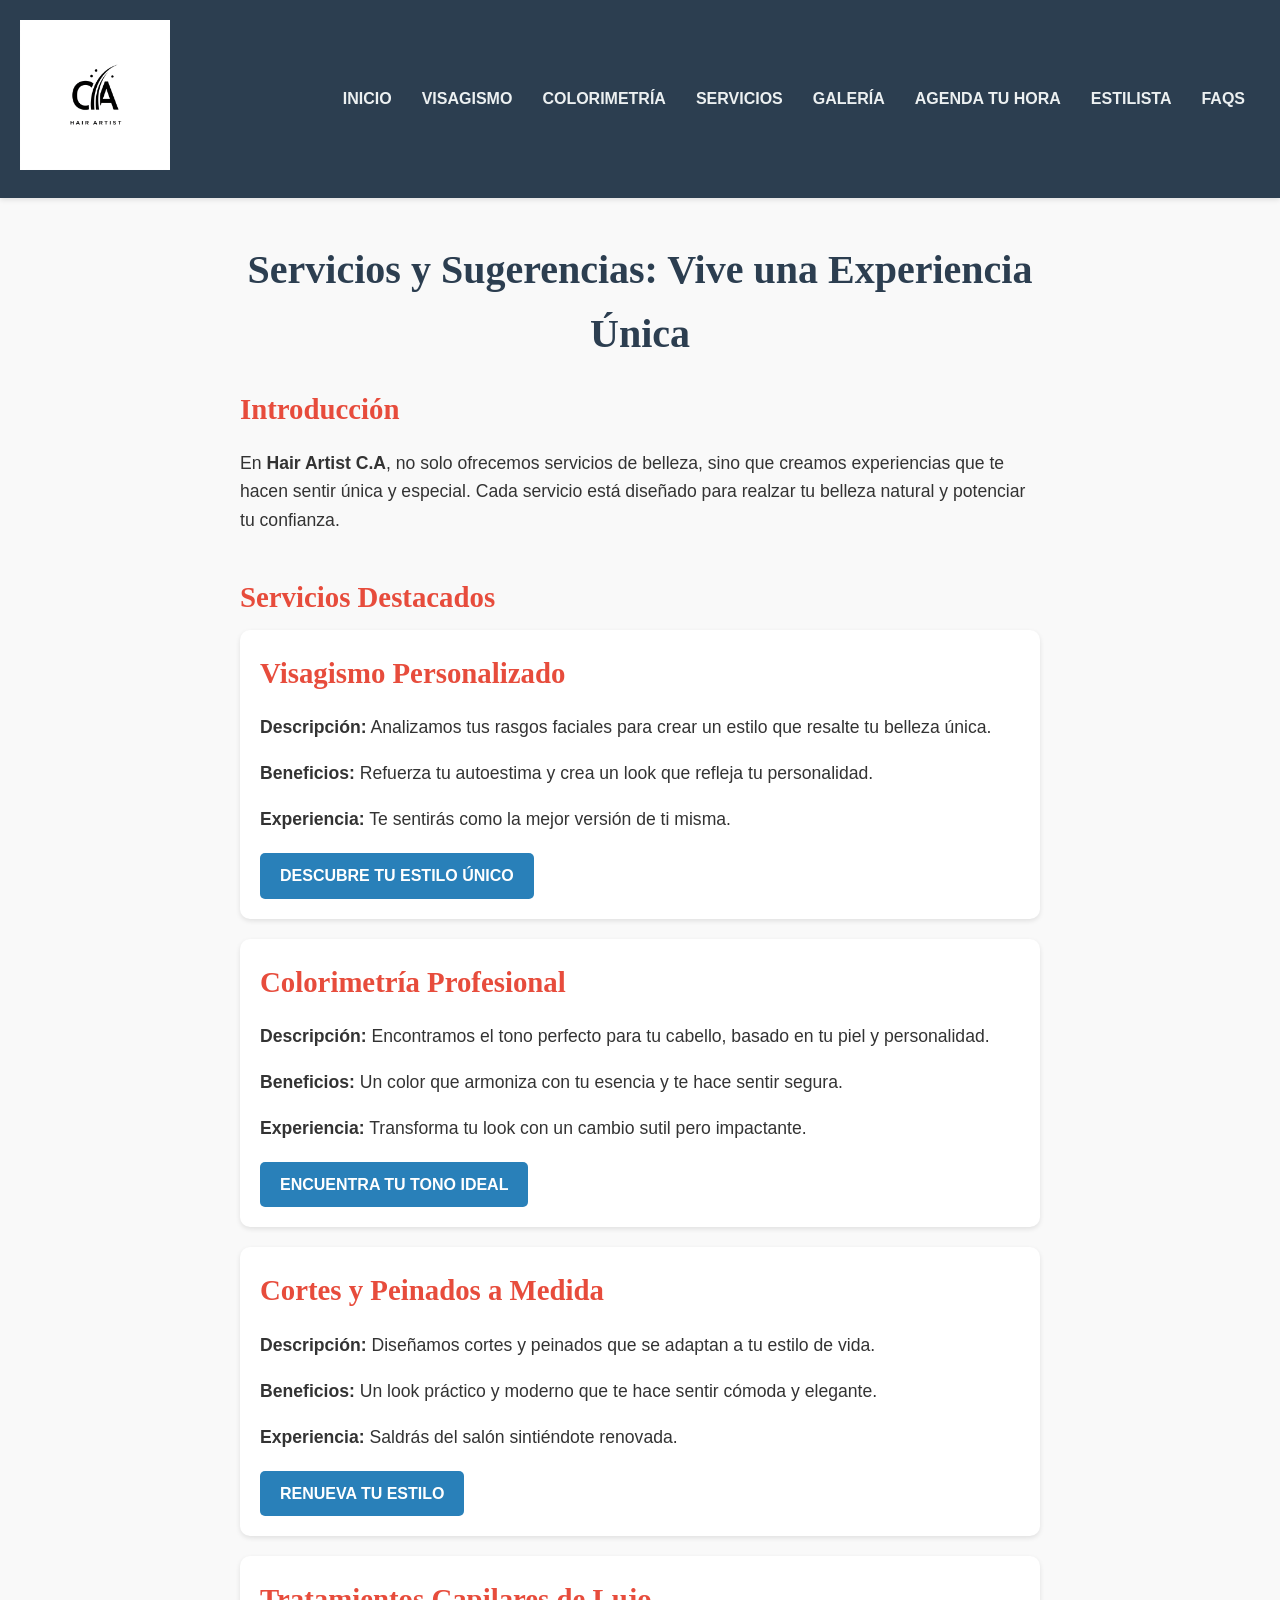
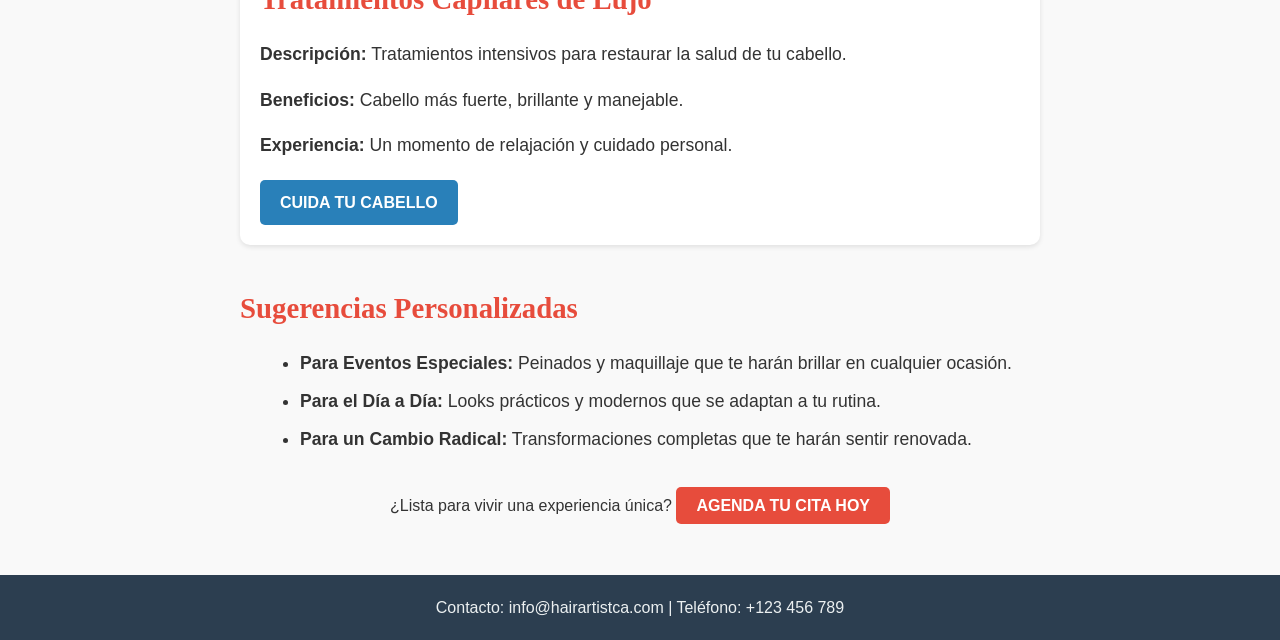
<file: servicios-sugerencias.html>
<!DOCTYPE html>
<html lang="es">
<head>
    <meta charset="UTF-8">
    <meta name="viewport" content="width=device-width, initial-scale=1.0">
    <title>Servicios y Sugerencias - Hair Artist C.A</title>
    <link rel="stylesheet" href="style.css">
    <link rel="icon" href="imagenes/logo-principal.png" type="image/png">
</head>
<body>
    <header>
        <div class="logo">
            <img src="imagenes/logo-principal.png" alt="Logo Hair Artist C.A">
        </div>
        <nav>
            <button class="menu-toggle" aria-label="Abrir menú" aria-expanded="false">☰</button>
            <ul class="menu" aria-hidden="true">
                <li><a href="index.html">Inicio</a></li>
                <li><a href="visagismo.html">Visagismo</a></li>
                <li><a href="colorimetria.html">Colorimetría</a></li>
                <li><a href="servicios-sugerencias.html">Servicios</a></li>
                <li><a href="galeria.html">Galería</a></li>
                <li><a href="agenda.html">Agenda tu Hora</a></li>
                <li><a href="estilista.html">Estilista</a></li>
                <li><a href="faqs.html">FAQs</a></li>
            </ul>
        </nav>
    </header>

    <main>
        <section class="servicios-section">
            <h1>Servicios y Sugerencias: Vive una Experiencia Única</h1>

            <!-- Introducción -->
            <div class="content-block">
                <h2>Introducción</h2>
                <p>En <strong>Hair Artist C.A</strong>, no solo ofrecemos servicios de belleza, sino que creamos experiencias que te hacen sentir única y especial. Cada servicio está diseñado para realzar tu belleza natural y potenciar tu confianza.</p>
            </div>

            <!-- Servicios Destacados -->
            <div class="content-block">
                <h2>Servicios Destacados</h2>

                <!-- Visagismo Personalizado -->
                <div class="servicio">
                    <h3>Visagismo Personalizado</h3>
                    <p><strong>Descripción:</strong> Analizamos tus rasgos faciales para crear un estilo que resalte tu belleza única.</p>
                    <p><strong>Beneficios:</strong> Refuerza tu autoestima y crea un look que refleja tu personalidad.</p>
                    <p><strong>Experiencia:</strong> Te sentirás como la mejor versión de ti misma.</p>
                    <a href="agenda.html" class="btn">Descubre tu estilo único</a>
                </div>

                <!-- Colorimetría Profesional -->
                <div class="servicio">
                    <h3>Colorimetría Profesional</h3>
                    <p><strong>Descripción:</strong> Encontramos el tono perfecto para tu cabello, basado en tu piel y personalidad.</p>
                    <p><strong>Beneficios:</strong> Un color que armoniza con tu esencia y te hace sentir segura.</p>
                    <p><strong>Experiencia:</strong> Transforma tu look con un cambio sutil pero impactante.</p>
                    <a href="agenda.html" class="btn">Encuentra tu tono ideal</a>
                </div>

                <!-- Cortes y Peinados a Medida -->
                <div class="servicio">
                    <h3>Cortes y Peinados a Medida</h3>
                    <p><strong>Descripción:</strong> Diseñamos cortes y peinados que se adaptan a tu estilo de vida.</p>
                    <p><strong>Beneficios:</strong> Un look práctico y moderno que te hace sentir cómoda y elegante.</p>
                    <p><strong>Experiencia:</strong> Saldrás del salón sintiéndote renovada.</p>
                    <a href="agenda.html" class="btn">Renueva tu estilo</a>
                </div>

                <!-- Tratamientos Capilares de Lujo -->
                <div class="servicio">
                    <h3>Tratamientos Capilares de Lujo</h3>
                    <p><strong>Descripción:</strong> Tratamientos intensivos para restaurar la salud de tu cabello.</p>
                    <p><strong>Beneficios:</strong> Cabello más fuerte, brillante y manejable.</p>
                    <p><strong>Experiencia:</strong> Un momento de relajación y cuidado personal.</p>
                    <a href="agenda.html" class="btn">Cuida tu cabello</a>
                </div>
            </div>

            <!-- Sugerencias Personalizadas -->
            <div class="content-block">
                <h2>Sugerencias Personalizadas</h2>
                <ul>
                    <li><strong>Para Eventos Especiales:</strong> Peinados y maquillaje que te harán brillar en cualquier ocasión.</li>
                    <li><strong>Para el Día a Día:</strong> Looks prácticos y modernos que se adaptan a tu rutina.</li>
                    <li><strong>Para un Cambio Radical:</strong> Transformaciones completas que te harán sentir renovada.</li>
                </ul>
            </div>

            <!-- Llamado a la Acción Final -->
            <div class="cta">
                <p>¿Lista para vivir una experiencia única? <a href="agenda.html" class="btn">Agenda tu cita hoy</a></p>
            </div>
        </section>
    </main>

    <footer>
        <p>Contacto: info@hairartistca.com | Teléfono: +123 456 789</p>
    </footer>

    <script src="script.js"></script>
</body>
</html>
</file>
<file: style.css>
/* ============================================= */
/* Estilos Generales */
/* ============================================= */
body {
    font-family: 'Roboto', sans-serif;
    margin: 0;
    padding: 0;
    background-color: #F9F9F9;
    color: #333333;
    line-height: 1.6;
}

h1, h2, h3 {
    font-family: 'Playfair Display', serif;
    color: #2C3E50;
    margin-top: 0;
}

a {
    color: #2980B9;
    text-decoration: none;
    transition: color 0.3s ease;
}

a:hover {
    color: #E74C3C;
}

/* ============================================= */
/* Header */
/* ============================================= */
header {
    background-color: #2C3E50;
    padding: 20px;
    display: flex;
    justify-content: space-between;
    align-items: center;
    box-shadow: 0 2px 5px rgba(0, 0, 0, 0.1);
}

header .logo img {
    max-width: 150px;
}

nav .menu-toggle {
    display: none;
    background: none;
    border: none;
    color: #ECF0F1;
    font-size: 24px;
    cursor: pointer;
}

nav .menu {
    list-style: none;
    margin: 0;
    padding: 0;
    display: flex;
}

nav .menu li {
    margin: 0 15px;
}

nav .menu li a {
    color: #ECF0F1;
    font-weight: bold;
    text-transform: uppercase;
}

nav .menu li a:hover {
    color: #F1C40F;
}

/* ============================================= */
/* Botones */
/* ============================================= */
.btn {
    background-color: #E74C3C;
    color: #FFFFFF;
    padding: 10px 20px;
    border: none;
    border-radius: 5px;
    cursor: pointer;
    transition: background-color 0.3s ease;
    text-transform: uppercase;
    font-weight: bold;
}

.btn:hover {
    background-color: #C0392B;
}

/* ============================================= */
/* Secciones */
/* ============================================= */
section {
    padding: 40px 20px;
    text-align: center;
}

section img {
    max-width: 100%;
    height: auto;
    border-radius: 10px;
    margin-bottom: 20px;
}

/* ============================================= */
/* Banner de Productos y Colaboraciones */
/* ============================================= */
.banner {
    display: flex;
    justify-content: space-around;
    flex-wrap: wrap;
    margin-bottom: 40px;
}

.banner img {
    max-width: 45%;
    border-radius: 10px;
    margin: 10px;
}

/* ============================================= */
/* Formularios */
/* ============================================= */
form {
    max-width: 600px;
    margin: 0 auto;
    text-align: left;
}

form label {
    display: block;
    margin-bottom: 5px;
    font-weight: bold;
    color: #2C3E50;
}

form input, form select, form textarea {
    width: 100%;
    padding: 10px;
    margin-bottom: 15px;
    border: 1px solid #DDD;
    border-radius: 5px;
    font-size: 1em;
}

form button {
    background-color: #2980B9;
    color: #FFFFFF;
    padding: 10px 20px;
    border: none;
    border-radius: 5px;
    cursor: pointer;
    transition: background-color 0.3s ease;
}

form button:hover {
    background-color: #1C5980;
}

/* ============================================= */
/* Galería */
/* ============================================= */
.galeria {
    display: flex;
    flex-wrap: wrap;
    justify-content: space-around;
}

.galeria-item {
    width: 300px;
    margin-bottom: 20px;
    text-align: center;
}

.galeria-item img {
    max-width: 100%;
    height: auto;
    border-radius: 10px;
    transition: transform 0.3s ease;
}

.galeria-item img:hover {
    transform: scale(1.05);
}

/* ============================================= */
/* Footer */
/* ============================================= */
footer {
    background-color: #2C3E50;
    color: #ECF0F1;
    padding: 20px;
    text-align: center;
}

footer p {
    margin: 0;
}

/* ============================================= */
/* Responsive Design */
/* ============================================= */
@media (max-width: 768px) {
    nav .menu-toggle {
        display: block;
    }

    nav .menu {
        display: none;
        flex-direction: column;
        width: 100%;
    }

    nav .menu.active {
        display: flex;
    }

    nav .menu li {
        margin: 10px 0;
    }

    .banner img {
        max-width: 100%;
    }

    .servicios-grid, .testimonios-grid {
        flex-direction: column;
        align-items: center;
    }
}

/* ============================================= */
/* Estilos para la Sección de FAQs */
/* ============================================= */
.faqs-section {
    padding: 40px 20px;
    text-align: center;
    max-width: 800px;
    margin: 0 auto;
}

.faqs-section h1 {
    font-size: 2.5em;
    margin-bottom: 20px;
}

.faqs-section p {
    font-size: 1.1em;
    margin-bottom: 30px;
}

.faq-form {
    background-color: #FFFFFF;
    padding: 20px;
    border-radius: 10px;
    box-shadow: 0 2px 5px rgba(0, 0, 0, 0.1);
    margin-bottom: 40px;
}

.faq-form label {
    display: block;
    margin-bottom: 10px;
    font-weight: bold;
    color: #2C3E50;
}

.faq-form textarea {
    width: 100%;
    padding: 10px;
    margin-bottom: 15px;
    border: 1px solid #DDD;
    border-radius: 5px;
    font-size: 1em;
    resize: vertical;
}

.faq-form button {
    background-color: #2980B9;
    color: #FFFFFF;
    padding: 10px 20px;
    border: none;
    border-radius: 5px;
    cursor: pointer;
    transition: background-color 0.3s ease;
}

.faq-form button:hover {
    background-color: #1C5980;
}

.faq-list {
    text-align: left;
}

.faq-item {
    background-color: #FFFFFF;
    margin-bottom: 20px;
    padding: 20px;
    border-radius: 10px;
    box-shadow: 0 2px 5px rgba(0, 0, 0, 0.1);
}

.faq-item h3 {
    margin-top: 0;
    color: #E74C3C;
}

.faq-item p {
    margin: 10px 0;
}

.faq-item em {
    color: #888;
    font-size: 0.9em;
}

/* Estilos para la sección de Visagismo */
.visagismo-section {
    padding: 40px 20px;
    max-width: 800px;
    margin: 0 auto;
    text-align: left;
}

.visagismo-section h1 {
    font-size: 2.5em;
    margin-bottom: 20px;
    text-align: center;
}

.content-block {
    margin-bottom: 40px;
}

.content-block h2 {
    font-size: 1.8em;
    color: #E74C3C;
    margin-bottom: 10px;
}

.content-block p, .content-block ul, .content-block ol {
    font-size: 1.1em;
    line-height: 1.6;
}

.content-block ul, .content-block ol {
    margin-left: 20px;
}

.content-block li {
    margin-bottom: 10px;
}

.cta {
    text-align: center;
    margin-top: 40px;
}

.cta .btn {
    background-color: #2980B9;
    color: #FFFFFF;
    padding: 10px 20px;
    border-radius: 5px;
    text-transform: uppercase;
}

.cta .btn:hover {
    background-color: #1C5980;
}

/* Estilos para las imágenes de Visagismo */
.visagismo-img {
    max-width: 100%;
    height: auto;
    border-radius: 10px;
    margin: 20px 0;
    box-shadow: 0 2px 5px rgba(0, 0, 0, 0.1);
}

/* Ajustes para dispositivos móviles */
@media (max-width: 768px) {
    .visagismo-img {
        margin: 10px 0;
    }
}

/* Estilos para la sección de Colorimetría */
.colorimetria-section {
    padding: 40px 20px;
    max-width: 800px;
    margin: 0 auto;
    text-align: left;
}

.colorimetria-section h1 {
    font-size: 2.5em;
    margin-bottom: 20px;
    text-align: center;
}

.colorimetria-img {
    max-width: 100%;
    height: auto;
    border-radius: 10px;
    margin: 20px 0;
    box-shadow: 0 2px 5px rgba(0, 0, 0, 0.1);
}

/* Ajustes para dispositivos móviles */
@media (max-width: 768px) {
    .colorimetria-img {
        margin: 10px 0;
    }
}

/* Estilos para la sección de Servicios */
.servicios-section {
    padding: 40px 20px;
    max-width: 800px;
    margin: 0 auto;
    text-align: left;
}

.servicios-section h1 {
    font-size: 2.5em;
    margin-bottom: 20px;
    text-align: center;
}

.servicio {
    background-color: #FFFFFF;
    padding: 20px;
    border-radius: 10px;
    box-shadow: 0 2px 5px rgba(0, 0, 0, 0.1);
    margin-bottom: 20px;
}

.servicio h3 {
    font-size: 1.8em;
    color: #E74C3C;
    margin-bottom: 10px;
}

.servicio p {
    font-size: 1.1em;
    line-height: 1.6;
    margin-bottom: 10px;
}

.servicio .btn {
    background-color: #2980B9;
    color: #FFFFFF;
    padding: 10px 20px;
    border-radius: 5px;
    text-transform: uppercase;
    font-weight: bold;
    display: inline-block;
    margin-top: 10px;
}

.servicio .btn:hover {
    background-color: #1C5980;
}

/* Ajustes para dispositivos móviles */
@media (max-width: 768px) {
    .servicio {
        padding: 15px;
    }

    .servicio h3 {
        font-size: 1.5em;
    }

    .servicio p {
        font-size: 1em;
    }
}

/* Estilos para la sección de Galería */
.galeria-section {
    padding: 40px 20px;
    max-width: 1200px;
    margin: 0 auto;
    text-align: center;
}

.galeria-section h1 {
    font-size: 2.5em;
    margin-bottom: 20px;
}

.galeria-section p {
    font-size: 1.1em;
    margin-bottom: 40px;
}

.galeria-categoria {
    margin-bottom: 40px;
}

.galeria-categoria h2 {
    font-size: 2em;
    color: #E74C3C;
    margin-bottom: 20px;
}

.galeria-grid {
    display: grid;
    grid-template-columns: repeat(auto-fit, minmax(300px, 1fr));
    gap: 20px;
}

.galeria-item {
    background-color: #FFFFFF;
    padding: 15px;
    border-radius: 10px;
    box-shadow: 0 2px 5px rgba(0, 0, 0, 0.1);
    text-align: center;
}

.galeria-item img {
    max-width: 100%;
    height: auto;
    border-radius: 10px;
    margin-bottom: 10px;
}

.galeria-item p {
    font-size: 1em;
    color: #333333;
}

/* Ajustes para dispositivos móviles */
@media (max-width: 768px) {
    .galeria-grid {
        grid-template-columns: repeat(auto-fit, minmax(250px, 1fr));
    }

    .galeria-categoria h2 {
        font-size: 1.8em;
    }
}

/* Estilos para la sección de Agenda */
.agenda-section {
    padding: 40px 20px;
    max-width: 800px;
    margin: 0 auto;
    text-align: left;
}

.agenda-section h1 {
    font-size: 2.5em;
    margin-bottom: 20px;
    text-align: center;
}

.content-block {
    margin-bottom: 40px;
}

.content-block h2 {
    font-size: 1.8em;
    color: #E74C3C;
    margin-bottom: 10px;
}

.content-block ul {
    margin-left: 20px;
}

.content-block li {
    margin-bottom: 10px;
}

/* Calendario */
#calendario {
    margin-bottom: 20px;
}

/* Formulario de Reserva */
.reserva-form {
    max-width: 600px;
    margin: 0 auto;
    text-align: left;
}

.reserva-form .form-group {
    margin-bottom: 15px;
}

.reserva-form label {
    display: block;
    margin-bottom: 5px;
    font-weight: bold;
    color: #2C3E50;
}

.reserva-form input, .reserva-form select {
    width: 100%;
    padding: 10px;
    border: 1px solid #DDD;
    border-radius: 5px;
    font-size: 1em;
}

.reserva-form button {
    background-color: #2980B9;
    color: #FFFFFF;
    padding: 10px 20px;
    border: none;
    border-radius: 5px;
    cursor: pointer;
    transition: background-color 0.3s ease;
    text-transform: uppercase;
    font-weight: bold;
    width: 100%;
}

.reserva-form button:hover {
    background-color: #1C5980;
}

/* Llamado a la Acción */
.cta {
    text-align: center;
    margin-top: 40px;
}

.cta .btn {
    background-color: #E74C3C;
    color: #FFFFFF;
    padding: 10px 20px;
    border-radius: 5px;
    text-transform: uppercase;
}

.cta .btn:hover {
    background-color: #C0392B;
}

/* Estilos para la sección de Estilista */
.estilista-section {
    padding: 40px 20px;
    max-width: 800px;
    margin: 0 auto;
    text-align: left;
}

.estilista-section h1 {
    font-size: 2.5em;
    margin-bottom: 20px;
    text-align: center;
}

.estilista-img {
    max-width: 100%;
    height: auto;
    border-radius: 10px;
    margin-bottom: 20px;
    box-shadow: 0 2px 5px rgba(0, 0, 0, 0.1);
}

.estilista-section p {
    font-size: 1.1em;
    line-height: 1.6;
    margin-bottom: 20px;
}

.cta {
    text-align: center;
    margin-top: 40px;
}

.cta .btn {
    background-color: #E74C3C;
    color: #FFFFFF;
    padding: 10px 20px;
    border-radius: 5px;
    text-transform: uppercase;
}

.cta .btn:hover {
    background-color: #C0392B;
}

/* Estilos para la sección de FAQs */
.faqs-section {
    padding: 40px 20px;
    max-width: 800px;
    margin: 0 auto;
    text-align: left;
}

.faqs-section h1 {
    font-size: 2.5em;
    margin-bottom: 20px;
    text-align: center;
}

.content-block {
    margin-bottom: 40px;
}

.content-block h2 {
    font-size: 1.8em;
    color: #E74C3C;
    margin-bottom: 10px;
}

.estadisticas {
    display: flex;
    justify-content: space-around;
    flex-wrap: wrap;
    margin-bottom: 20px;
}

.estadistica {
    text-align: center;
    margin: 10px;
}

.estadistica .numero {
    font-size: 2em;
    font-weight: bold;
    color: #2980B9;
}

.estadistica .descripcion {
    font-size: 1em;
    color: #333333;
}

/* Selector de Satisfacción */
#satisfaccion {
    width: 100%;
    margin-top: 10px;
}

#valorSatisfaccion {
    display: block;
    text-align: center;
    font-size: 1.5em;
    margin-top: 10px;
}

/* Formulario de Preguntas */
#preguntaForm {
    max-width: 600px;
    margin: 0 auto;
    text-align: left;
}

#preguntaForm label {
    display: block;
    margin-bottom: 5px;
    font-weight: bold;
    color: #2C3E50;
}

#preguntaForm textarea {
    width: 100%;
    padding: 10px;
    margin-bottom: 15px;
    border: 1px solid #DDD;
    border-radius: 5px;
    font-size: 1em;
    resize: vertical;
}

#preguntaForm button {
    background-color: #2980B9;
    color: #FFFFFF;
    padding: 10px 20px;
    border: none;
    border-radius: 5px;
    cursor: pointer;
    transition: background-color 0.3s ease;
}

#preguntaForm button:hover {
    background-color: #1C5980;
}
</file>
